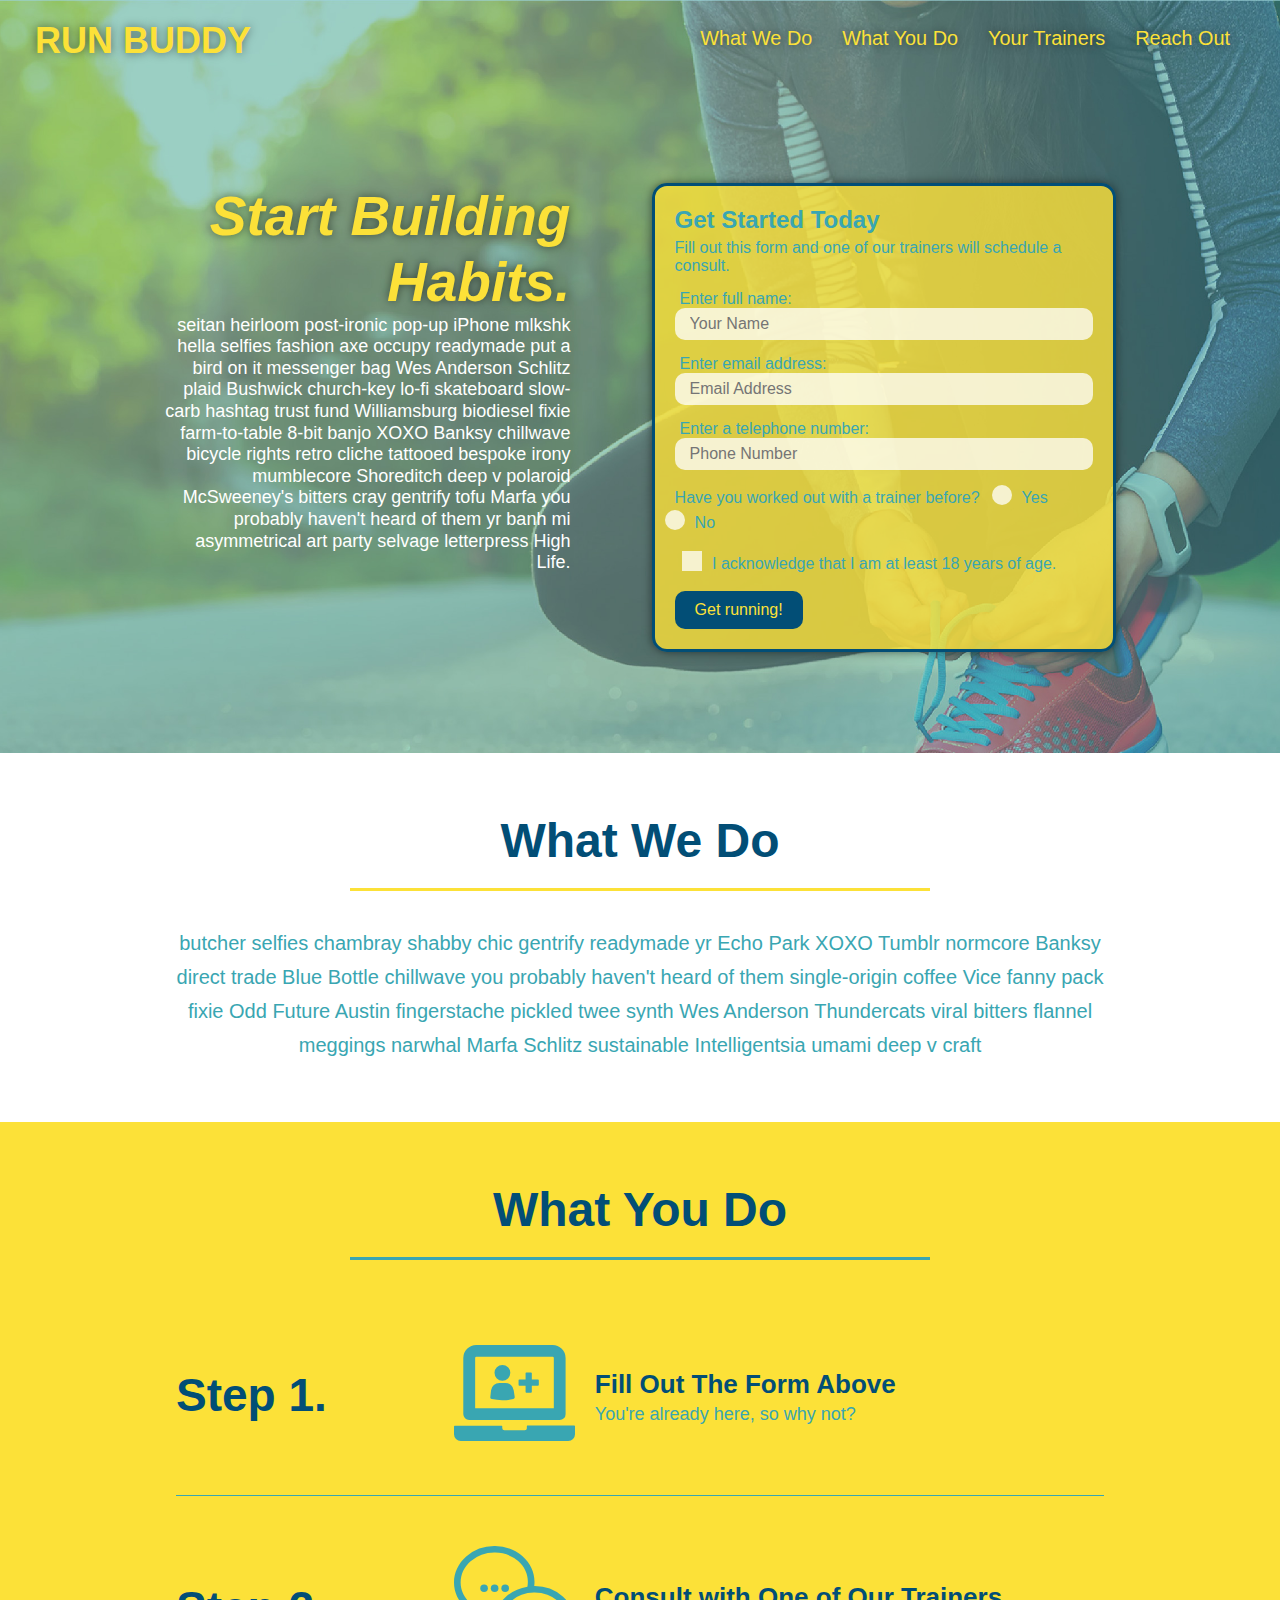
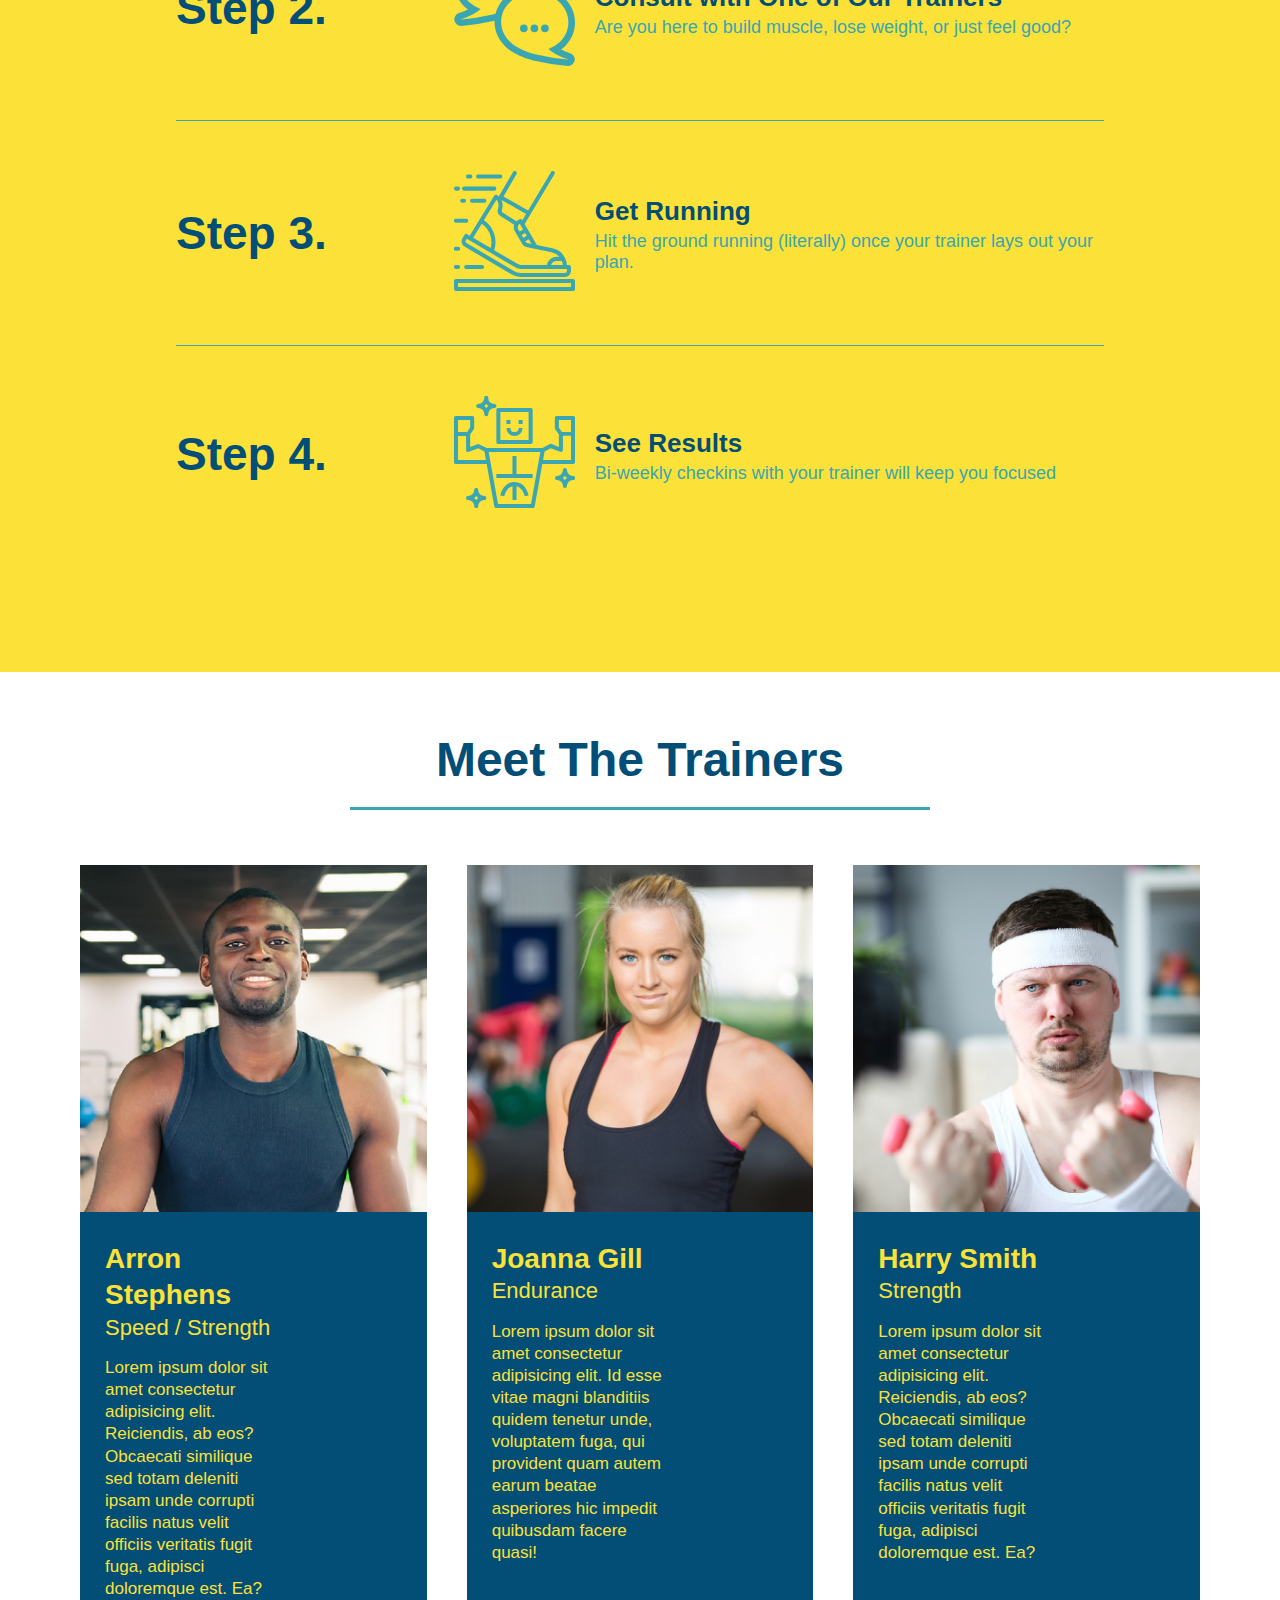
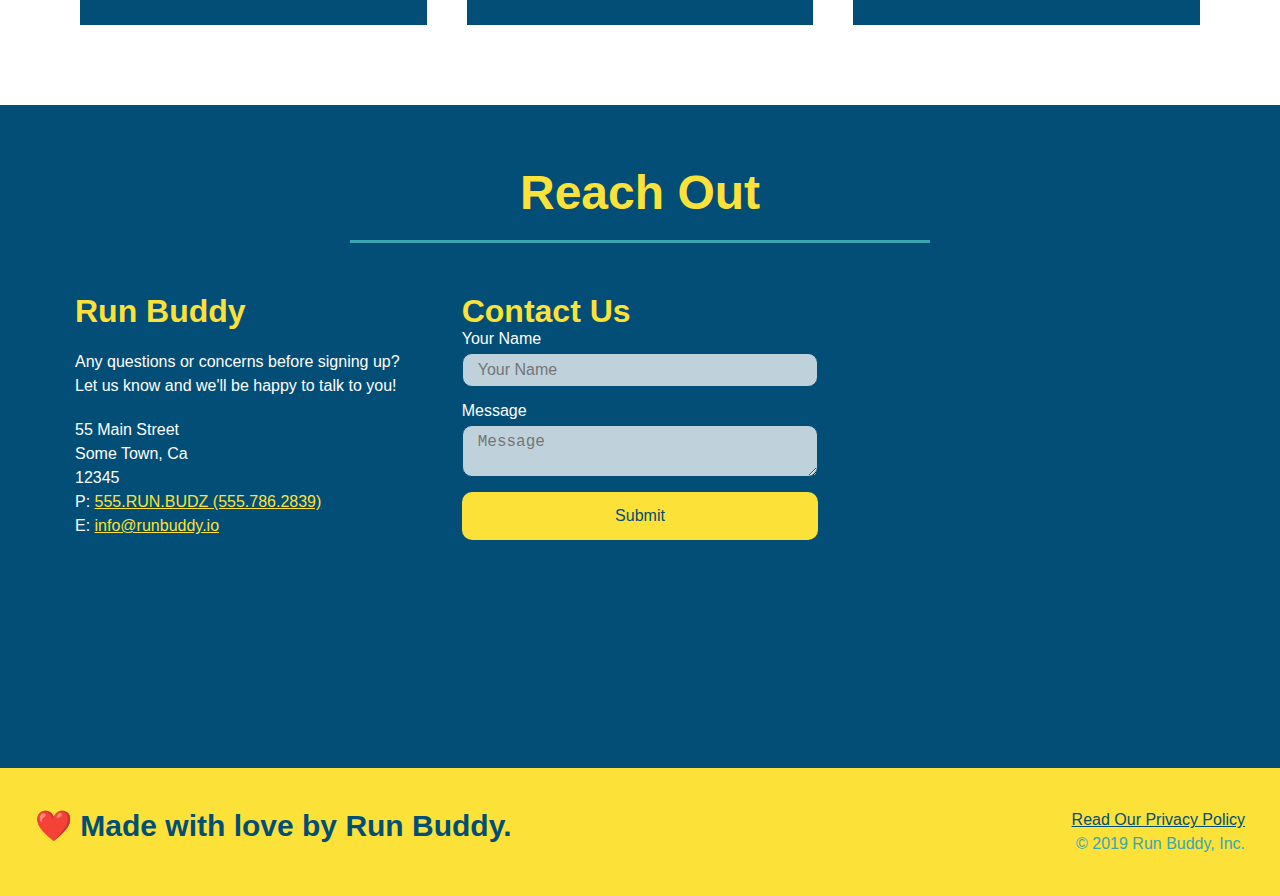
<file: index.html>
<!DOCTYPE html>
<html lang="en">
    <head>
        <meta charset="UTF-8" />
        <meta name="viewport" content="width=device-width, initial-scale=1.0" />
        <title>Run Buddy</title>
        <link rel="stylesheet" href="./assets/css/style.css" />
    </head>

    <body>
        <!-- navigation -->
        <header>
            <h1>
                <a href="#">RUN BUDDY</a>
            </h1>
            <nav>
                <!-- Unordered list element -->
                <ul>
                    <!-- List item element -->
                    <li>
                        <!-- Anchor element -->
                        <a href="#what-we-do">What We Do</a>
                    </li>
                    <li>
                        <a href="#what-you-do">What You Do</a>
                    </li>
                    <li>
                        <a href="#your-trainers">Your Trainers</a>
                    </li>
                    <li>
                        <a href="#reach-out">Reach Out</a>
                    </li>
                </ul>
            </nav>
        </header>
        <!-- hero/jumbotron -->
        <section class="hero">
            <div class="hero-cta">
            <h2>Start Building Habits.</h2>
            <p>
                seitan heirloom post-ironic pop-up iPhone mlkshk hella selfies fashion axe occupy readymade put a bird on it
                messenger bag Wes Anderson Schlitz plaid Bushwick church-key lo-fi skateboard slow-carb hashtag trust fund
                Williamsburg biodiesel fixie farm-to-table 8-bit banjo XOXO Banksy chillwave bicycle rights retro cliche
                tattooed bespoke irony mumblecore Shoreditch deep v polaroid McSweeney's bitters cray gentrify tofu Marfa you
                probably haven't heard of them yr banh mi asymmetrical art party selvage letterpress High Life.
            </p>
            </div>

            <div class="hero-form">
            <h3>Get Started Today</h3>
            <p>Fill out this form and one of our trainers will schedule a consult.</p>
            <form>
                <label for="name">Enter full name:</label>
                <input type="text" placeholder="Your Name" id="name" name="name" class="form-input" />
                <label for="email">Enter email address:</label>
                <input type="email" placeholder="Email Address" id="email" name="email" class="form-input" />
                <label for="phone">Enter a telephone number:</label>
                <input type="tel" placeholder="Phone Number" name="phone" id="phone" class="form-input" />
                <p>
                    Have you worked out with a trainer before?
                    <span class="radio-wrapper">
                      <input type="radio" name="trainer-confirm" id="trainer-yes" />
                      <label for="trainer-yes">Yes</label>
                    </span>
                    <span class="radio-wrapper">
                      <input type="radio" name="trainer-confirm" id="trainer-no" />
                      <label for="trainer-no">No</label>
                    </span>
                  </p>
                  <p>
                    <span class="checkbox-wrapper">
                      <input type="checkbox" name="age-confirm" id="checkbox" />
                      <label for="checkbox">I acknowledge that I am at least 18 years of age.</label>
                    </span>
                  </p>
                <button type="submit">
                Get running!
                </button>
            </form>
            </div>
        </section>
        <!-- end header -->

        <!-- "what we do" section -->
        <section id="what-we-do" class="intro">
            <div class="flex-row">
                <h2 class="section-title primary-border">
                    What We Do
                </h2>
            </div>
            <div class="flex-row">
                <p>
                    butcher selfies chambray shabby chic gentrify readymade yr Echo Park XOXO Tumblr normcore Banksy direct trade Blue Bottle chillwave you probably haven't heard of them single-origin coffee Vice fanny pack fixie Odd Future Austin fingerstache pickled twee synth Wes Anderson Thundercats viral bitters flannel meggings narwhal Marfa Schlitz sustainable Intelligentsia umami deep v craft
                </p>
            </div>
        </section>

        <!-- "what you do" section -->
        <section id="what-you-do" class="steps">
            <div class="flex-row">
                <h2 class="section-title secondary-border">
                    What You Do
                </h2>
            </div>

            <div class="step">
                <h3>Step 1.</h3>
                <div class="step-info">
                    <div class="step-img">
                        <img src="./assets/images/step-1.svg" alt="" />
                    </div>
                    <div class="step-text">
                        <h4>Fill Out The Form Above</h4>
                        <p>You're already here, so why not?</p>
                    </div>
                </div>
            </div>

            <div class="step">
                <h3>Step 2.</h3>
                <div class="step-info">
                    <div class="step-img">
                        <img src="./assets/images/step-2.svg" alt="" />
                    </div>
                    <div class="step-text">
                        <h4>Consult with One of Our Trainers</h4>
                        <p>Are you here to build muscle, lose weight, or just feel good?</p>
                    </div>
                </div>
            </div>

            <div class="step">
                <h3>Step 3.</h3>
                <div class="step-info">
                    <div class="step-img">
                        <img src="./assets/images/step-3.svg" alt="" />
                    </div>
                    <div class="step-text">
                        <h4>Get Running</h4>
                        <p>Hit the ground running (literally) once your trainer lays out your plan.</p>
                    </div>
                </div>
            </div>

            <div class="step">
                <h3>Step 4.</h3>
                <div class="step-info">
                    <div class="step-img">
                        <img src="./assets/images/step-4.svg" alt="" />
                    </div>
                    <div class="step-text">
                        <h4>See Results</h4>
                        <p>Bi-weekly checkins with your trainer will keep you focused</p>
                    </div>
                </div>
            </div>
        </section>

        <!-- "meet the trainers" section -->
        
            <section id="your-trainers" >
                    <div class="flex-row">
                        <h2 class="section-title secondary-border">
                            Meet The Trainers
                        </h2>
                    </div>
                <div class="trainers">    
                    <!-- first trainer bio -->
                    <article class="trainer">
                        <img src="./assets/images/trainer-1.jpg" alt="Arron Stephens in his workout clothes, ready to pump iron" />
                        <div class="trainer-bio">
                            <h3 class="trainer-name">Arron Stephens</h3>
                            <h4 class="trainer-role">Speed / Strength</h4>
                            <p>
                                Lorem ipsum dolor sit amet consectetur adipisicing elit. Reiciendis, ab eos? Obcaecati similique sed totam deleniti ipsam unde corrupti facilis natus velit officiis veritatis fugit fuga, adipisci doloremque est. Ea?
                            </p>
                        </div>
                    </article>
                    <!-- seocond trainer bio -->
                    <article class="trainer">
                        <img src="./assets/images/trainer-2.jpg" alt="Joanna Gill cooling off after an intense workout" />
                        <div class="trainer-bio">
                            <h3 class="trainer-name">Joanna Gill</h3>
                            <h4 class="trainer-role">Endurance</h4>
                            <p>
                                Lorem ipsum dolor sit amet consectetur adipisicing elit. Id esse vitae magni blanditiis quidem tenetur unde, voluptatem fuga, qui provident quam autem earum beatae asperiores hic impedit quibusdam facere quasi!
                            </p>
                        </div>
                    </article>
                    <!-- third trainer bio -->
                    <article class="trainer">
                        <img src="./assets/images/trainer-3.jpg" alt="Harry Smith wearing a headband" />
                        <div class="trainer-bio">
                            <h3 class="trainer-name">Harry Smith</h3>
                            <h4 class="trainer-role">Strength</h4>
                            <p>
                                Lorem ipsum dolor sit amet consectetur adipisicing elit. Reiciendis, ab eos? Obcaecati similique sed totam deleniti ipsam unde corrupti facilis natus velit officiis veritatis fugit fuga, adipisci doloremque est. Ea?
                            </p>
                        </div>
                    </article>
                </div>
            </section>
            

        <!-- "reach out" section -->
        <section id="reach-out" class="contact">
            <div class="flex-row">
                <h2 class="section-title secondary-border">
                    Reach Out
                </h2>
            </div>

            <div class="contact-info">    
                <div>
                    <h3>Run Buddy</h3>
                    <p>
                    Any questions or concerns before signing up?
                    <br />
                    Let us know and we'll be happy to talk to you!
                    </p>

                    <address>
                        55 Main Street <br />
                        Some Town, Ca <br />
                        12345<br />
                        P: <a href="tel:555.786.2839">555.RUN.BUDZ (555.786.2839)</a><br />
                        E: <a href="mailto:info@runbuddy.io">info@runbuddy.io</a>
                    </address>
                </div>

                <div class="contact-form">
                    <h3>Contact Us</h3>
                    <form>
                        <label for="contact-name">Your Name</label>
                        <input type="text" id="contact-name" placeholder="Your Name" />
            
                        <label for="contact-message">Message</label>
                        <textarea id="contact-message" placeholder="Message"></textarea>
            
                        <button type="submit">Submit</button>
                    </form>
                </div>

                <iframe 
                        src="https://www.google.com/maps/embed?pb=!1m18!1m12!1m3!1d3147.1079747227936!2d-120.42364418397035!3d37.92790791110593!2m3!1f0!2f0!3f0!3m2!1i1024!2i768!4f13.1!3m3!1m2!1s0x8090c49129b6ac57%3A0xb56c7eb95a2cd8bd!2sMain%20St%2C%20California%2095327!5e0!3m2!1sen!2sus!4v1616426329495!5m2!1sen!2sus"
                        style="border:0;" 
                        allowfullscreen=""
                        frameborder="0">
                </iframe>
            </div>
            
        </section>

        <!-- footer -->
            <footer>
                <h2>❤️ Made with love by Run Buddy.</h2>
                <div>
                    <a href="./privacy-policy.html">Read Our Privacy Policy</a><br />
                    &copy; 2019 Run Buddy, Inc.
                </div>
            </footer>


    </body>

</html>
</file>
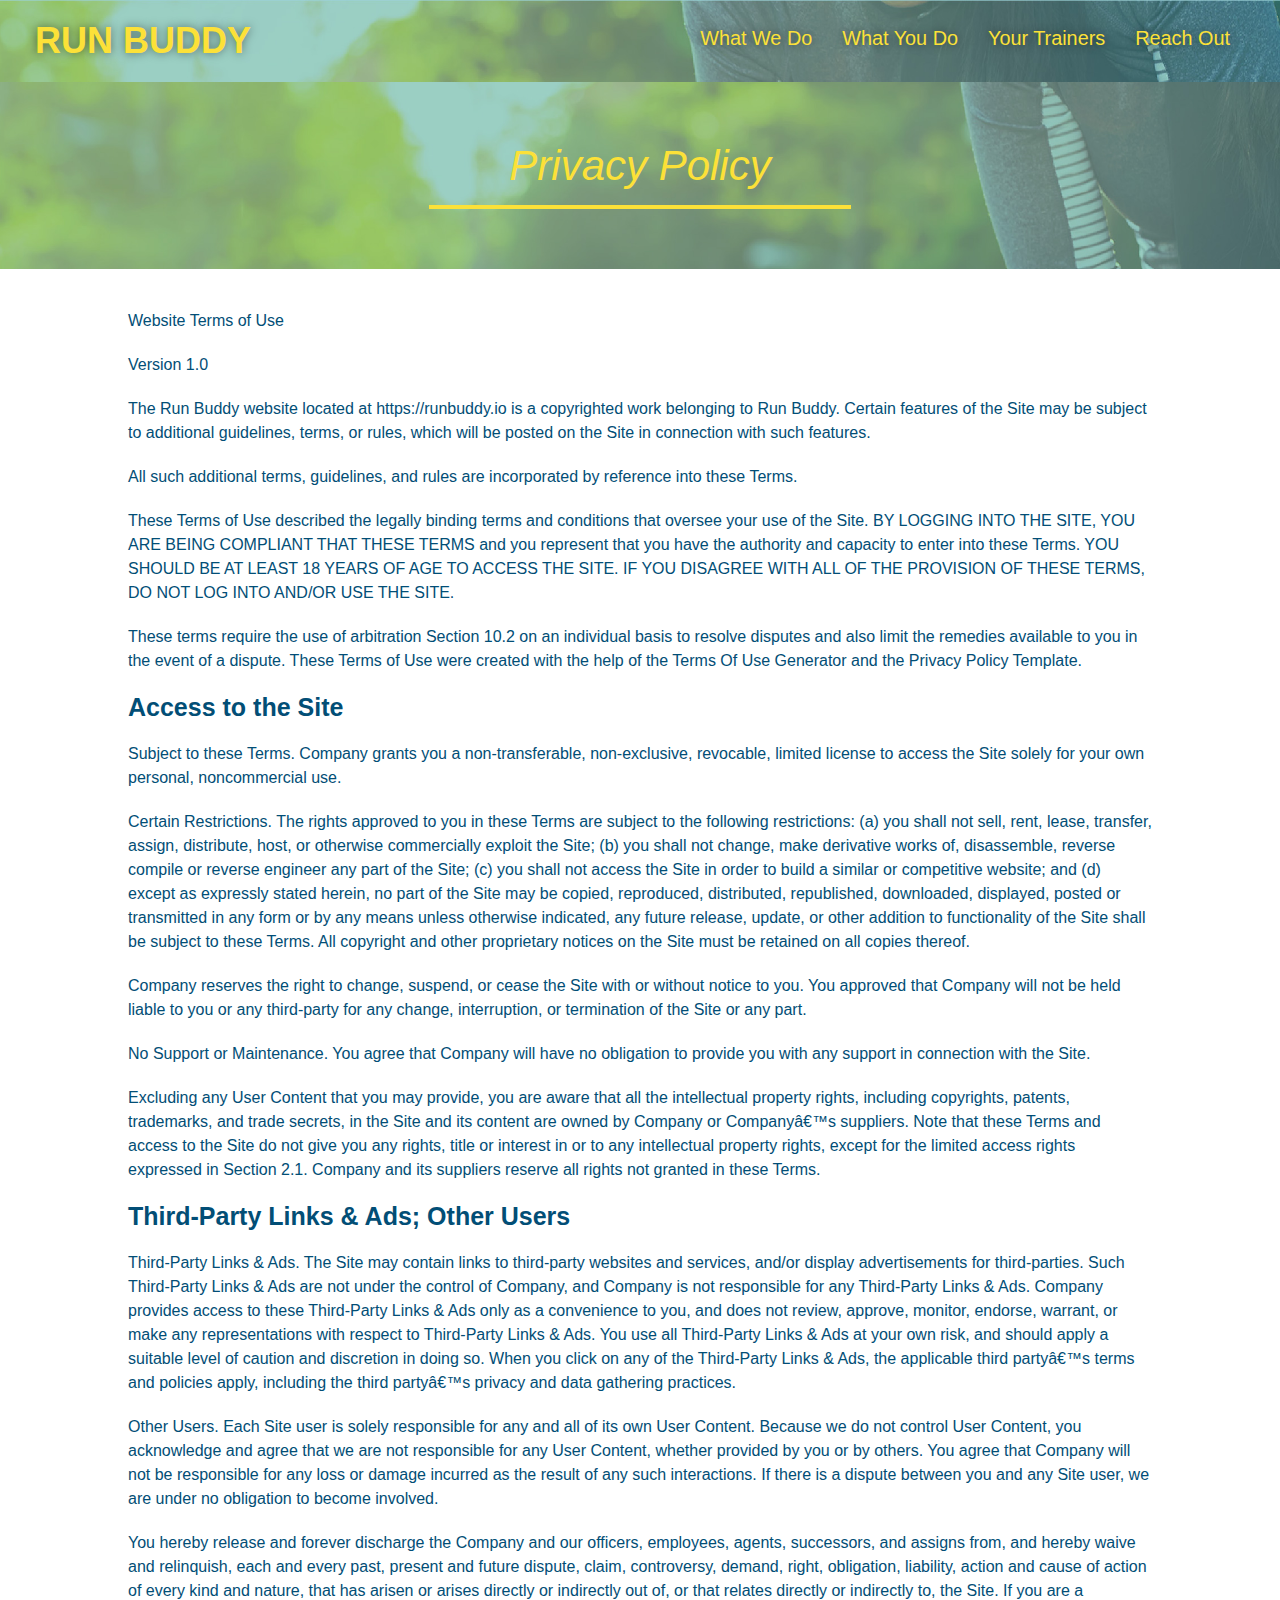
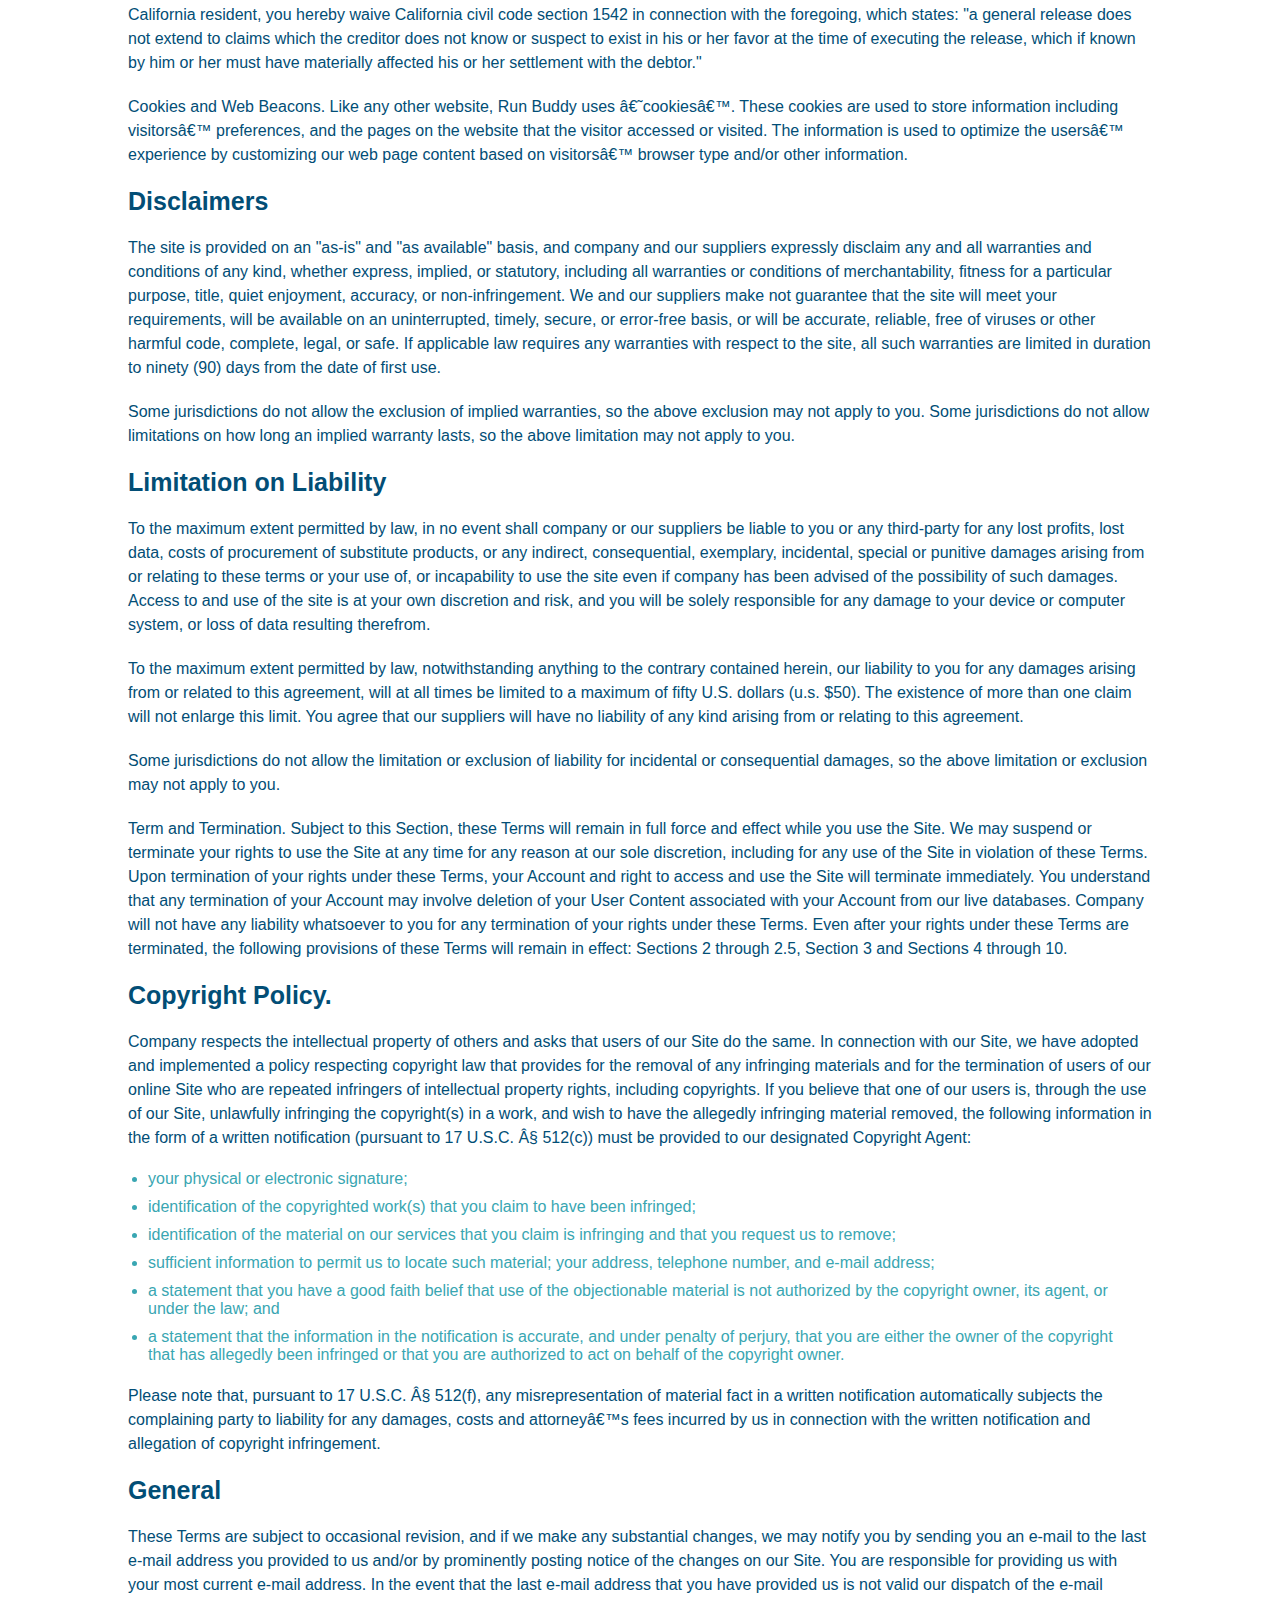
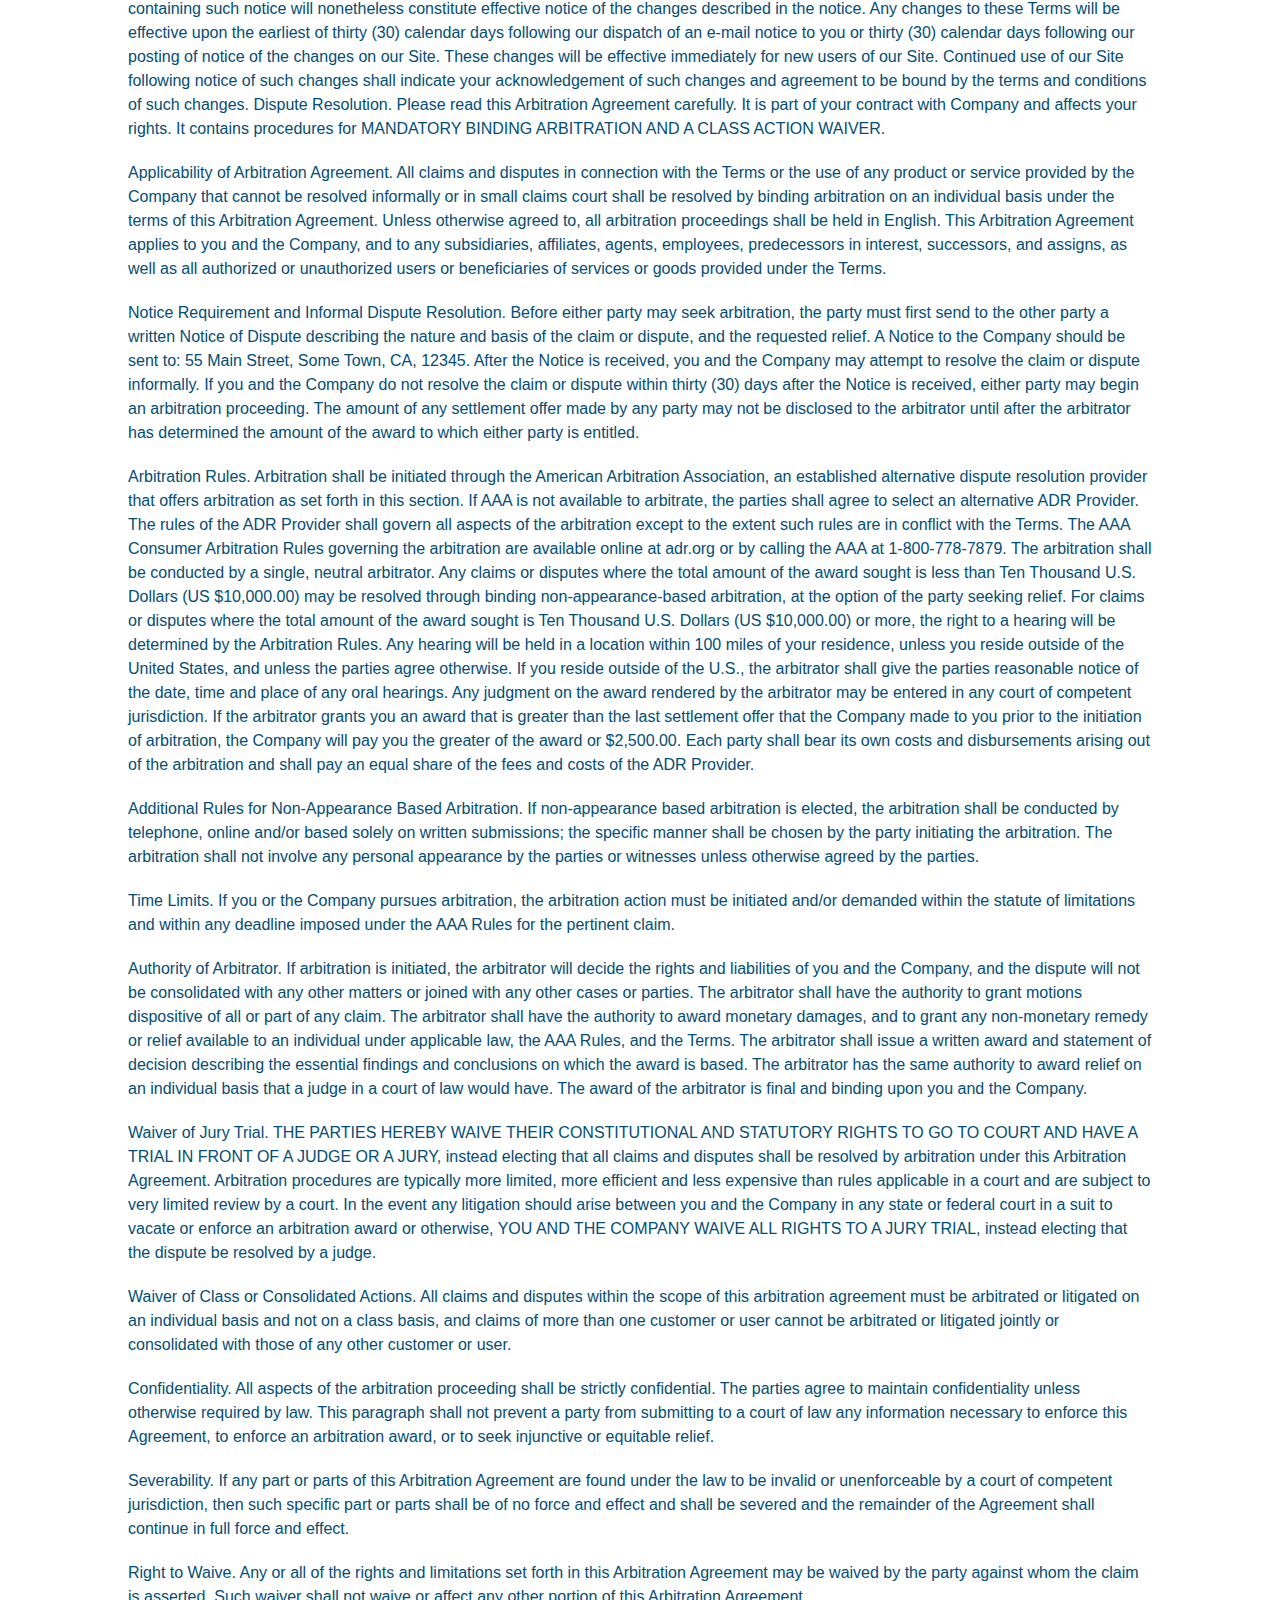
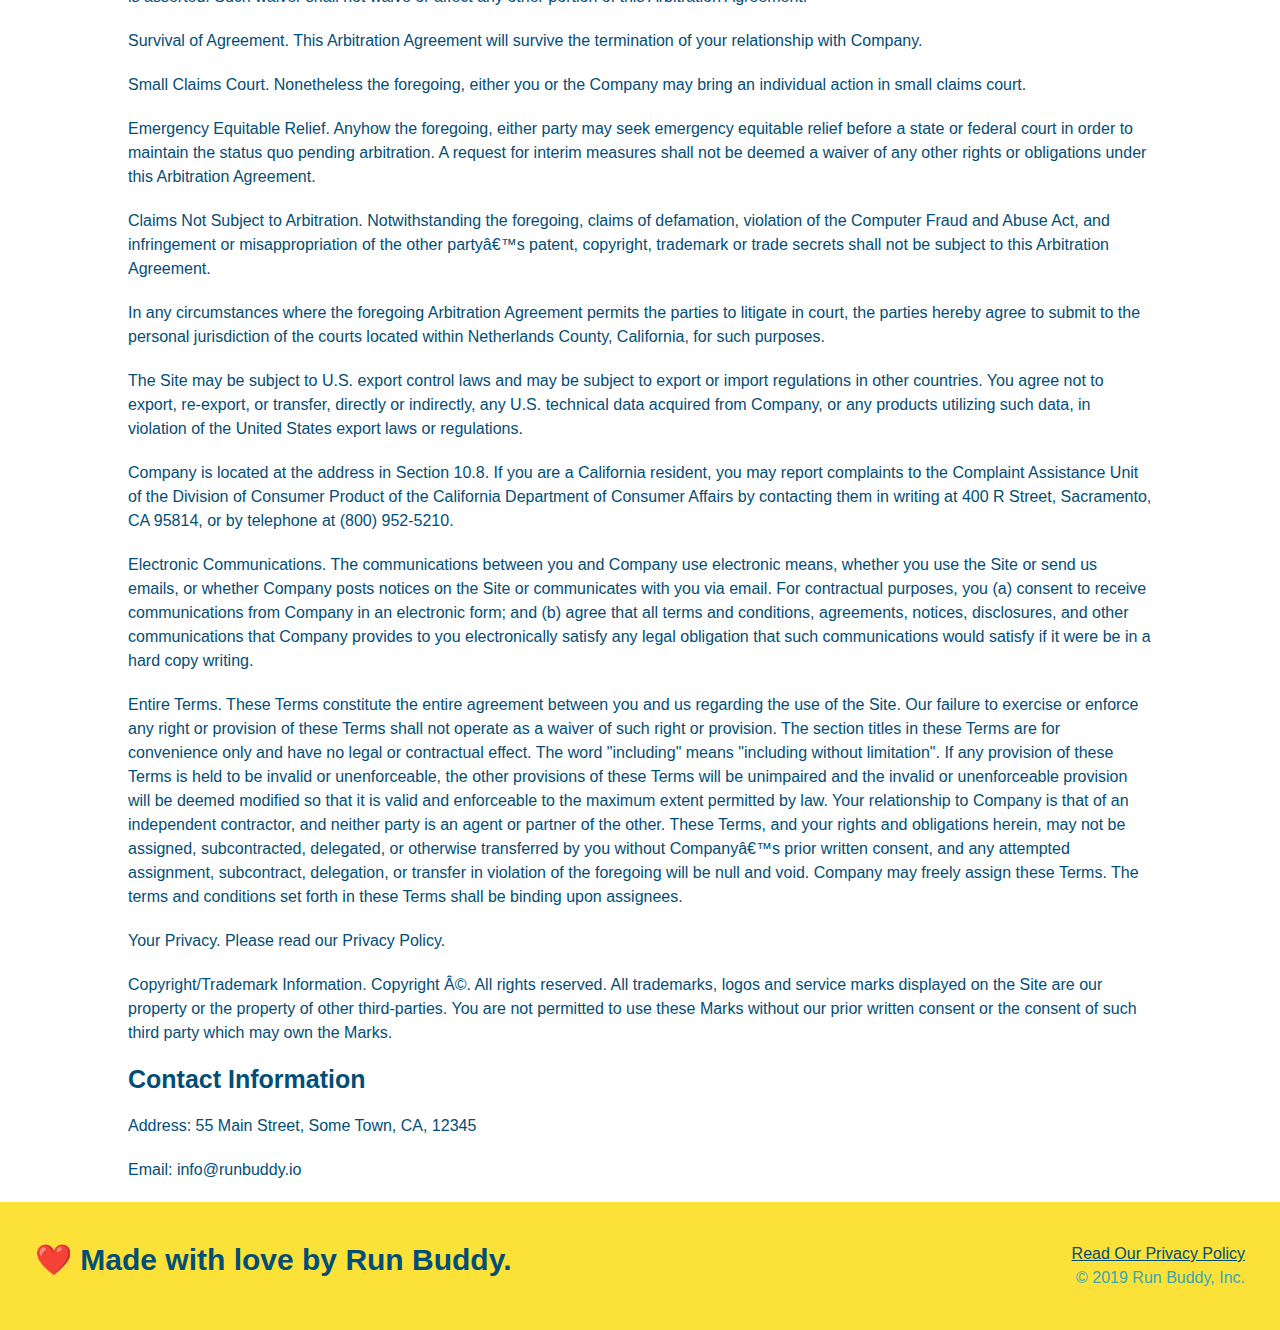
<file: privacy-policy.html>
<!DOCTYPE html>
<html lang="en">
  <head>
    <meta charset="UTF-8" />
    <meta name="viewport" content="width=device-width, initial-scale=1.0" />
    <title>Privacy Policy - Run Buddy</title>
    <link rel="stylesheet" href="./assets/css/style.css" />
    <link rel="stylesheet" href="./assets/css/secondary-styles.css" />
  </head>

    <body>
        <header>
            <h1>
                <a href="#">RUN BUDDY</a>
            </h1>
            <nav>
                <!-- Unordered list element -->
                <ul>
                    <!-- List item element -->
                    <li>
                        <!-- Anchor element -->
                        <a href="./index.html#what-we-do">What We Do</a>
                    </li>
                    <li>
                        <a href="./index.html#what-you-do">What You Do</a>
                    </li>
                    <li>
                        <a href="./index.html#your-trainers">Your Trainers</a>
                    </li>
                    <li>
                        <a href="./index.html#reach-out">Reach Out</a>
                    </li>
                </ul>
            </nav>
        </header>

        <section class="hero">
            <h2 class="page-title">
              Privacy Policy
            </h2>
        </section>

        <article class="secondary-content">
            <p>
                Website Terms of Use
            </p>
        
            <p>
                Version 1.0
            </p>
        
            <p>
                The Run Buddy website located at https://runbuddy.io is a copyrighted work belonging to Run Buddy. Certain
                features of the Site may be subject to additional guidelines, terms, or rules, which will be posted on the Site
                in connection with such features.
            </p>
        
            <p>
                All such additional terms, guidelines, and rules are incorporated by reference into these Terms.
            </p>
        
            <p>
                These Terms of Use described the legally binding terms and conditions that oversee your use of the Site. BY
                LOGGING INTO THE SITE, YOU ARE BEING COMPLIANT THAT THESE TERMS and you represent that you have the authority
                and capacity to enter into these Terms. YOU SHOULD BE AT LEAST 18 YEARS OF AGE TO ACCESS THE SITE. IF YOU
                DISAGREE WITH ALL OF THE PROVISION OF THESE TERMS, DO NOT LOG INTO AND/OR USE THE SITE.
            </p>
        
            <p>
                These terms require the use of arbitration Section 10.2 on an individual basis to resolve disputes and also
                limit the remedies available to you in the event of a dispute. These Terms of Use were created with the help of
                the Terms Of Use Generator and the Privacy Policy Template.
            </p>
        
            <h3>
                Access to the Site
            </h3>
        
            <p>
                Subject to these Terms. Company grants you a non-transferable, non-exclusive, revocable, limited license to
                access the Site solely for your own personal, noncommercial use.
            </p>
        
            <p>
                Certain Restrictions. The rights approved to you in these Terms are subject to the following restrictions: (a)
                you shall not sell, rent, lease, transfer, assign, distribute, host, or otherwise commercially exploit the Site;
                (b) you shall not change, make derivative works of, disassemble, reverse compile or reverse engineer any part of
                the Site; (c) you shall not access the Site in order to build a similar or competitive website; and (d) except
                as expressly stated herein, no part of the Site may be copied, reproduced, distributed, republished, downloaded,
                displayed, posted or transmitted in any form or by any means unless otherwise indicated, any future release,
                update, or other addition to functionality of the Site shall be subject to these Terms. All copyright and other
                proprietary notices on the Site must be retained on all copies thereof.
            </p>
        
            <p>
                Company reserves the right to change, suspend, or cease the Site with or without notice to you. You approved
                that Company will not be held liable to you or any third-party for any change, interruption, or termination of
                the Site or any part.
            </p>
        
            <p>
                No Support or Maintenance. You agree that Company will have no obligation to provide you with any support in
                connection with the Site.
            </p>
        
            <p>
                Excluding any User Content that you may provide, you are aware that all the intellectual property rights,
                including copyrights, patents, trademarks, and trade secrets, in the Site and its content are owned by Company
                or Companyâ€™s suppliers. Note that these Terms and access to the Site do not give you any rights, title or
                interest in or to any intellectual property rights, except for the limited access rights expressed in Section
                2.1. Company and its suppliers reserve all rights not granted in these Terms.
            </p>
        
            <h3>
                Third-Party Links & Ads; Other Users
            </h3>
        
            <p>
                Third-Party Links & Ads. The Site may contain links to third-party websites and services, and/or display
                advertisements for third-parties. Such Third-Party Links & Ads are not under the control of Company, and Company
                is not responsible for any Third-Party Links & Ads. Company provides access to these Third-Party Links & Ads
                only as a convenience to you, and does not review, approve, monitor, endorse, warrant, or make any
                representations with respect to Third-Party Links & Ads. You use all Third-Party Links & Ads at your own risk,
                and should apply a suitable level of caution and discretion in doing so. When you click on any of the
                Third-Party Links & Ads, the applicable third partyâ€™s terms and policies apply, including the third partyâ€™s
                privacy and data gathering practices.
            </p>
        
            <p>
                Other Users. Each Site user is solely responsible for any and all of its own User Content. Because we do not
                control User Content, you acknowledge and agree that we are not responsible for any User Content, whether
                provided by you or by others. You agree that Company will not be responsible for any loss or damage incurred as
                the result of any such interactions. If there is a dispute between you and any Site user, we are under no
                obligation to become involved.
            </p>
        
            <p>
                You hereby release and forever discharge the Company and our officers, employees, agents, successors, and
                assigns from, and hereby waive and relinquish, each and every past, present and future dispute, claim,
                controversy, demand, right, obligation, liability, action and cause of action of every kind and nature, that has
                arisen or arises directly or indirectly out of, or that relates directly or indirectly to, the Site. If you are
                a California resident, you hereby waive California civil code section 1542 in connection with the foregoing,
                which states: "a general release does not extend to claims which the creditor does not know or suspect to exist
                in his or her favor at the time of executing the release, which if known by him or her must have materially
                affected his or her settlement with the debtor."
            </p>
        
            <p>
                Cookies and Web Beacons. Like any other website, Run Buddy uses â€˜cookiesâ€™. These cookies are used to store
                information including visitorsâ€™ preferences, and the pages on the website that the visitor accessed or visited.
                The information is used to optimize the usersâ€™ experience by customizing our web page content based on visitorsâ€™
                browser type and/or other information.
            </p>
        
            <h3>
                Disclaimers
            </h3>
        
            <p>
                The site is provided on an "as-is" and "as available" basis, and company and our suppliers expressly disclaim
                any and all warranties and conditions of any kind, whether express, implied, or statutory, including all
                warranties or conditions of merchantability, fitness for a particular purpose, title, quiet enjoyment, accuracy,
                or non-infringement. We and our suppliers make not guarantee that the site will meet your requirements, will be
                available on an uninterrupted, timely, secure, or error-free basis, or will be accurate, reliable, free of
                viruses or other harmful code, complete, legal, or safe. If applicable law requires any warranties with respect
                to the site, all such warranties are limited in duration to ninety (90) days from the date of first use.
            </p>
        
            <p>
                Some jurisdictions do not allow the exclusion of implied warranties, so the above exclusion may not apply to
                you. Some jurisdictions do not allow limitations on how long an implied warranty lasts, so the above limitation
                may not apply to you.
            </p>
        
            <h3>
                Limitation on Liability
            </h3>
        
            <p>
                To the maximum extent permitted by law, in no event shall company or our suppliers be liable to you or any
                third-party for any lost profits, lost data, costs of procurement of substitute products, or any indirect,
                consequential, exemplary, incidental, special or punitive damages arising from or relating to these terms or
                your use of, or incapability to use the site even if company has been advised of the possibility of such
                damages. Access to and use of the site is at your own discretion and risk, and you will be solely responsible
                for any damage to your device or computer system, or loss of data resulting therefrom.
            </p>
        
            <p>
                To the maximum extent permitted by law, notwithstanding anything to the contrary contained herein, our liability
                to you for any damages arising from or related to this agreement, will at all times be limited to a maximum of
                fifty U.S. dollars (u.s. $50). The existence of more than one claim will not enlarge this limit. You agree that
                our suppliers will have no liability of any kind arising from or relating to this agreement.
            </p>
        
            <p>
                Some jurisdictions do not allow the limitation or exclusion of liability for incidental or consequential
                damages, so the above limitation or exclusion may not apply to you.
            </p>
        
            <p>
                Term and Termination. Subject to this Section, these Terms will remain in full force and effect while you use
                the Site. We may suspend or terminate your rights to use the Site at any time for any reason at our sole
                discretion, including for any use of the Site in violation of these Terms. Upon termination of your rights under
                these Terms, your Account and right to access and use the Site will terminate immediately. You understand that
                any termination of your Account may involve deletion of your User Content associated with your Account from our
                live databases. Company will not have any liability whatsoever to you for any termination of your rights under
                these Terms. Even after your rights under these Terms are terminated, the following provisions of these Terms
                will remain in effect: Sections 2 through 2.5, Section 3 and Sections 4 through 10.
            </p>
        
            <h3>
                Copyright Policy.
            </h3>
        
            <p>
                Company respects the intellectual property of others and asks that users of our Site do the same. In connection
                with our Site, we have adopted and implemented a policy respecting copyright law that provides for the removal
                of any infringing materials and for the termination of users of our online Site who are repeated infringers of
                intellectual property rights, including copyrights. If you believe that one of our users is, through the use of
                our Site, unlawfully infringing the copyright(s) in a work, and wish to have the allegedly infringing material
                removed, the following information in the form of a written notification (pursuant to 17 U.S.C. Â§ 512(c)) must
                be provided to our designated Copyright Agent:
            </p>
        
            <ul>
                <li>
                  your physical or electronic signature;
                </li>
                <li>
                  identification of the copyrighted work(s) that you claim to have been infringed;
                </li>
                <li>
                  identification of the material on our services that you claim is infringing and that you request us to remove;
                </li>
                <li>
                  sufficient information to permit us to locate such material; your address, telephone number, and e-mail
                  address;
                </li>
                <li>
                  a statement that you have a good faith belief that use of the objectionable material is not authorized by the
                  copyright owner, its agent, or under the law; and
                </li>
                <li>
                  a statement that the information in the notification is accurate, and under penalty of perjury, that you are
                  either the owner of the copyright that has allegedly been infringed or that you are authorized to act on
                  behalf of the copyright owner.
                </li>
            </ul>
        
            <p>
                Please note that, pursuant to 17 U.S.C. Â§ 512(f), any misrepresentation of material fact in a written
                notification automatically subjects the complaining party to liability for any damages, costs and attorneyâ€™s
                fees incurred by us in connection with the written notification and allegation of copyright infringement.
            </p>
        
            <h3>
                General
            </h3>
        
            <p>
                These Terms are subject to occasional revision, and if we make any substantial changes, we may notify you by
                sending you an e-mail to the last e-mail address you provided to us and/or by prominently posting notice of the
                changes on our Site. You are responsible for providing us with your most current e-mail address. In the event
                that the last e-mail address that you have provided us is not valid our dispatch of the e-mail containing such
                notice will nonetheless constitute effective notice of the changes described in the notice. Any changes to these
                Terms will be effective upon the earliest of thirty (30) calendar days following our dispatch of an e-mail
                notice to you or thirty (30) calendar days following our posting of notice of the changes on our Site. These
                changes will be effective immediately for new users of our Site. Continued use of our Site following notice of
                such changes shall indicate your acknowledgement of such changes and agreement to be bound by the terms and
                conditions of such changes. Dispute Resolution. Please read this Arbitration Agreement carefully. It is part of
                your contract with Company and affects your rights. It contains procedures for MANDATORY BINDING ARBITRATION AND
                A CLASS ACTION WAIVER.
            </p>
        
            <p>
                Applicability of Arbitration Agreement. All claims and disputes in connection with the Terms or the use of any
                product or service provided by the Company that cannot be resolved informally or in small claims court shall be
                resolved by binding arbitration on an individual basis under the terms of this Arbitration Agreement. Unless
                otherwise agreed to, all arbitration proceedings shall be held in English. This Arbitration Agreement applies to
                you and the Company, and to any subsidiaries, affiliates, agents, employees, predecessors in interest,
                successors, and assigns, as well as all authorized or unauthorized users or beneficiaries of services or goods
                provided under the Terms.
            </p>
        
            <p>
                Notice Requirement and Informal Dispute Resolution. Before either party may seek arbitration, the party must
                first send to the other party a written Notice of Dispute describing the nature and basis of the claim or
                dispute, and the requested relief. A Notice to the Company should be sent to: 55 Main Street, Some Town, CA,
                12345. After the Notice is received, you and the Company may attempt to resolve the claim or dispute informally.
                If you and the Company do not resolve the claim or dispute within thirty (30) days after the Notice is received,
                either party may begin an arbitration proceeding. The amount of any settlement offer made by any party may not
                be disclosed to the arbitrator until after the arbitrator has determined the amount of the award to which either
                party is entitled.
            </p>
        
            <p>
                Arbitration Rules. Arbitration shall be initiated through the American Arbitration Association, an established
                alternative dispute resolution provider that offers arbitration as set forth in this section. If AAA is not
                available to arbitrate, the parties shall agree to select an alternative ADR Provider. The rules of the ADR
                Provider shall govern all aspects of the arbitration except to the extent such rules are in conflict with the
                Terms. The AAA Consumer Arbitration Rules governing the arbitration are available online at adr.org or by
                calling the AAA at 1-800-778-7879. The arbitration shall be conducted by a single, neutral arbitrator. Any
                claims or disputes where the total amount of the award sought is less than Ten Thousand U.S. Dollars (US
                $10,000.00) may be resolved through binding non-appearance-based arbitration, at the option of the party seeking
                relief. For claims or disputes where the total amount of the award sought is Ten Thousand U.S. Dollars (US
                $10,000.00) or more, the right to a hearing will be determined by the Arbitration Rules. Any hearing will be
                held in a location within 100 miles of your residence, unless you reside outside of the United States, and
                unless the parties agree otherwise. If you reside outside of the U.S., the arbitrator shall give the parties
                reasonable notice of the date, time and place of any oral hearings. Any judgment on the award rendered by the
                arbitrator may be entered in any court of competent jurisdiction. If the arbitrator grants you an award that is
                greater than the last settlement offer that the Company made to you prior to the initiation of arbitration, the
                Company will pay you the greater of the award or $2,500.00. Each party shall bear its own costs and
                disbursements arising out of the arbitration and shall pay an equal share of the fees and costs of the ADR
                Provider.
            </p>
        
            <p>
                Additional Rules for Non-Appearance Based Arbitration. If non-appearance based arbitration is elected, the
                arbitration shall be conducted by telephone, online and/or based solely on written submissions; the specific
                manner shall be chosen by the party initiating the arbitration. The arbitration shall not involve any personal
                appearance by the parties or witnesses unless otherwise agreed by the parties.
            </p>
        
            <p>
                Time Limits. If you or the Company pursues arbitration, the arbitration action must be initiated and/or demanded
                within the statute of limitations and within any deadline imposed under the AAA Rules for the pertinent claim.
            </p>
        
            <p>
                Authority of Arbitrator. If arbitration is initiated, the arbitrator will decide the rights and liabilities of
                you and the Company, and the dispute will not be consolidated with any other matters or joined with any other
                cases or parties. The arbitrator shall have the authority to grant motions dispositive of all or part of any
                claim. The arbitrator shall have the authority to award monetary damages, and to grant any non-monetary remedy
                or relief available to an individual under applicable law, the AAA Rules, and the Terms. The arbitrator shall
                issue a written award and statement of decision describing the essential findings and conclusions on which the
                award is based. The arbitrator has the same authority to award relief on an individual basis that a judge in a
                court of law would have. The award of the arbitrator is final and binding upon you and the Company.
            </p>
        
            <p>
                Waiver of Jury Trial. THE PARTIES HEREBY WAIVE THEIR CONSTITUTIONAL AND STATUTORY RIGHTS TO GO TO COURT AND HAVE
                A TRIAL IN FRONT OF A JUDGE OR A JURY, instead electing that all claims and disputes shall be resolved by
                arbitration under this Arbitration Agreement. Arbitration procedures are typically more limited, more efficient
                and less expensive than rules applicable in a court and are subject to very limited review by a court. In the
                event any litigation should arise between you and the Company in any state or federal court in a suit to vacate
                or enforce an arbitration award or otherwise, YOU AND THE COMPANY WAIVE ALL RIGHTS TO A JURY TRIAL, instead
                electing that the dispute be resolved by a judge.
            </p>
        
            <p>
                Waiver of Class or Consolidated Actions. All claims and disputes within the scope of this arbitration agreement
                must be arbitrated or litigated on an individual basis and not on a class basis, and claims of more than one
                customer or user cannot be arbitrated or litigated jointly or consolidated with those of any other customer or
                user.
            </p>
        
            <p>
                Confidentiality. All aspects of the arbitration proceeding shall be strictly confidential. The parties agree to
                maintain confidentiality unless otherwise required by law. This paragraph shall not prevent a party from
                submitting to a court of law any information necessary to enforce this Agreement, to enforce an arbitration
                award, or to seek injunctive or equitable relief.
            </p>
        
            <p>
                Severability. If any part or parts of this Arbitration Agreement are found under the law to be invalid or
                unenforceable by a court of competent jurisdiction, then such specific part or parts shall be of no force and
                effect and shall be severed and the remainder of the Agreement shall continue in full force and effect.
            </p>
        
            <p>
                Right to Waive. Any or all of the rights and limitations set forth in this Arbitration Agreement may be waived
                by the party against whom the claim is asserted. Such waiver shall not waive or affect any other portion of this
                Arbitration Agreement.
            </p>
        
            <p>
                Survival of Agreement. This Arbitration Agreement will survive the termination of your relationship with
                Company.
            </p>
        
            <p>
                Small Claims Court. Nonetheless the foregoing, either you or the Company may bring an individual action in small
                claims court.
            </p>
        
            <p>
                Emergency Equitable Relief. Anyhow the foregoing, either party may seek emergency equitable relief before a
                state or federal court in order to maintain the status quo pending arbitration. A request for interim measures
                shall not be deemed a waiver of any other rights or obligations under this Arbitration Agreement.
            </p>
        
            <p>
                Claims Not Subject to Arbitration. Notwithstanding the foregoing, claims of defamation, violation of the
                Computer Fraud and Abuse Act, and infringement or misappropriation of the other partyâ€™s patent, copyright,
                trademark or trade secrets shall not be subject to this Arbitration Agreement.
            </p>
        
            <p>
                In any circumstances where the foregoing Arbitration Agreement permits the parties to litigate in court, the
                parties hereby agree to submit to the personal jurisdiction of the courts located within Netherlands County,
                California, for such purposes.
            </p>
        
            <p>
                The Site may be subject to U.S. export control laws and may be subject to export or import regulations in other
                countries. You agree not to export, re-export, or transfer, directly or indirectly, any U.S. technical data
                acquired from Company, or any products utilizing such data, in violation of the United States export laws or
                regulations.
            </p>
        
            <p>
                Company is located at the address in Section 10.8. If you are a California resident, you may report complaints
                to the Complaint Assistance Unit of the Division of Consumer Product of the California Department of Consumer
                Affairs by contacting them in writing at 400 R Street, Sacramento, CA 95814, or by telephone at (800) 952-5210.
            </p>
        
            <p>
                Electronic Communications. The communications between you and Company use electronic means, whether you use the
                Site or send us emails, or whether Company posts notices on the Site or communicates with you via email. For
                contractual purposes, you (a) consent to receive communications from Company in an electronic form; and (b)
                agree that all terms and conditions, agreements, notices, disclosures, and other communications that Company
                provides to you electronically satisfy any legal obligation that such communications would satisfy if it were be
                in a hard copy writing.
            </p>
        
            <p>
                Entire Terms. These Terms constitute the entire agreement between you and us regarding the use of the Site. Our
                failure to exercise or enforce any right or provision of these Terms shall not operate as a waiver of such right
                or provision. The section titles in these Terms are for convenience only and have no legal or contractual
                effect. The word "including" means "including without limitation". If any provision of these Terms is held to be
                invalid or unenforceable, the other provisions of these Terms will be unimpaired and the invalid or
                unenforceable provision will be deemed modified so that it is valid and enforceable to the maximum extent
                permitted by law. Your relationship to Company is that of an independent contractor, and neither party is an
                agent or partner of the other. These Terms, and your rights and obligations herein, may not be assigned,
                subcontracted, delegated, or otherwise transferred by you without Companyâ€™s prior written consent, and any
                attempted assignment, subcontract, delegation, or transfer in violation of the foregoing will be null and void.
                Company may freely assign these Terms. The terms and conditions set forth in these Terms shall be binding upon
                assignees.
            </p>
        
            <p>
                Your Privacy. Please read our Privacy Policy.
            </p>
        
            <p>
                Copyright/Trademark Information. Copyright Â©. All rights reserved. All trademarks, logos and service marks
                displayed on the Site are our property or the property of other third-parties. You are not permitted to use
                these Marks without our prior written consent or the consent of such third party which may own the Marks.
            </p>
        
            <h3>
                Contact Information
            </h3>
        
            <p>
                Address: 55 Main Street, Some Town, CA, 12345
            </p>
        
            <p>
                Email: info@runbuddy.io
            </p>
        

        </article>

        


        <!-- footer -->
        <footer>
            <h2>❤️ Made with love by Run Buddy.</h2>
            <div>
                <a href="#">Read Our Privacy Policy</a><br />
                &copy; 2019 Run Buddy, Inc.
            </div>
        </footer>

    </body>

</html>
</file>
<file: assets/css/style.css>
* {
    margin: 0;
    padding: 0;
    box-sizing: border-box;
}

:root {
  --primary-color: #fce138;
  --secondary-color: #024e76;
  --tertiary-color: #39a6b2;
}

body {
    color: #39a6b2;
    font-family: Helvetica, Arial, sans-serif;
}

header {
    padding: 20px 35px;
    background-color: var(--tertiary-color);
    display: flex;
    justify-content: space-between;
    flex-wrap: wrap;
    position: -webkit-sticky;
    position: sticky;
    top: 0;
    background-image: url('../images/hero-bg.jpg');
    background-size: cover;
    background-position: center;
    background-attachment: fixed;
    background-position: 80%;
    z-index: 9999;
}

header h1 {
    font-weight: bold;
    font-size: 36px;
    color: var(--primary-color);
    margin: 0;
    text-shadow: 0 0 10px rgba(0, 0, 0, 0.5);
}

header a {
    text-decoration: none;
    color: var(--primary-color)
}

header nav {
    margin: 7px 0;
}

header nav ul {
  display: flex;
  flex-wrap: wrap;
  justify-content: space-between;
  align-items: center;
  list-style: none;
}

header nav ul li a:hover {
  background: var(--primary-color);
  color: var(--secondary-color);
  border-radius: 15px;
  text-shadow: none;
}

header nav ul li a {
    padding: 10px 15px;
    font-weight: lighter;
    font-size: 1.55vw;
    text-shadow: 0 0 10px rgba(0, 0, 0, 0.5);
}

footer {
    background: var(--primary-color);
    width: 100%;
    padding: 40px 35px;
    display: flex;
    justify-content: space-between;
    flex-wrap: wrap;
}

footer h2 {
    display: inline;
    color: var(--secondary-color);
    font-size: 30px;
    margin: 0;
}

footer div {
    line-height: 1.5;
    text-align: right;
}

footer a {
    color: var(--secondary-color)
}

section {
    padding: 60px;
}

/* Hero Style Start */

.hero {
    background-image: url('../images/hero-bg.jpg');
    background-size: cover;
    background-position: center;
    display: flex;
    justify-content: center;
    flex-wrap: wrap;
    align-items: flex-start;
    background-attachment: fixed;
    background-position: 80%;
  }
  
  .hero-form {
    border: 3px solid var(--secondary-color);
    background-color: rgba(252, 225, 56, 0.8);
    padding: 20px;
    color: #var(--secondary-color);
    width: 40%;
    margin: 3.5%;
    box-shadow: 0 0 10px rgba(0, 0, 0, 0.5);
    border-radius: 15px;
  }

  
  .hero-form h3 {
    font-size: 24px;
    margin: 0;
  }
  .hero-form p {
    margin: 5px 0 15px 0;
  }

  .hero-cta {
    width: 35%;
    text-align: right;
    margin: 3.5%;
    color: #fff;
    font-size: 18px;
    line-height: 1.2;
  }

  .hero-cta h2 {
    font-style: italic;
    font-size: 55px;
    color: var(--primary-color);
    text-shadow: 0 0 10px rgba(0, 0, 0, 0.5);

  }
  
  .form-input {
    border: 1px solid var(--secondary-color)6;
    display: block;
    padding: 7px 15px;
    font-size: 16px;
    color: var(--secondary-color);
    width: 100%;
    margin-bottom: 15px;
    border-radius: 10px;
    background-color: rgba(255,255,255, 0.75);
  }

  .form-input:focus {
    background-color: rgba(255,255,255, 1);
    outline: none;
  }
  
  .hero-form label {
    margin: 0 5px;
  }
  
  .hero-form button {
    color: var(--primary-color);
    background-color: var(--secondary-color);
    border: none;
    padding: 10px 20px;
    font-size: 16px;
    border-radius: 10px;
  }

  .hero-form button:hover {
    background-color: var(--tertiary-color);  
  }

  .checkbox-wrapper input, .radio-wrapper input {
    opacity: 0;
  }

  .checkbox-wrapper label, .radio-wrapper label {
    position: relative;
    left: 10px;
    margin: 10px;
    line-height: 1.6;
  }

  .checkbox-wrapper label::before, .radio-wrapper label::before {
    content: "";
    height: 20px;
    width: 20px;
    background: rgba(255, 255, 255, 0.75);  
    border: 1px solid #var(--secondary-color);  
    position: absolute;
    top: -4px;
    left: -30px;
  }

  .radio-wrapper label::before {
    border-radius: 50%;
  }

  .radio-wrapper label::after {
    content: "";
    width: 20px;
    height: 20px;
    border-radius: 50%;
    background: var(--secondary-color)6;
    position: absolute;
    left: -29px;
    top: -3px;
    background-image: radial-gradient(circle, var(--tertiary-color), var(--secondary-color));
  }
  
  .checkbox-wrapper label::after {
    content: "";
    height: 6px;
    width: 14px;
    border-left: 2px solid var(--secondary-color);
    border-bottom: 2px solid var(--secondary-color);
    position: absolute;
    left: -26px;
    top: 1px;
    transform: rotate(-58deg);
  }

  .checkbox-wrapper input + label::after, 
  .radio-wrapper input + label::after {
    content: none;
  }
  
  .checkbox-wrapper input:checked + label::after, 
  .radio-wrapper input:checked + label::after {
    content: "";
  }

/* Hero Style End */

.intro p {
    line-height: 1.7;
    color: var(--tertiary-color);
    width: 80%;
    font-size: 20px;
    margin: 0 auto;
    text-align: center;
  }

  .steps {
    background: var(--primary-color);
  }

  .section-title {
    font-size: 48px;
    color: #024e76;
    display: inline-block;
    padding-bottom: 20px;
    text-align: center;
    margin: 0 auto 35px auto;
    width: 50%;
    border-bottom: 3px solid;
  }
  
  .primary-border {
    border-color: var(--primary-color);
  }
  
  .secondary-border {
    border-color: var(--tertiary-color);
  }

    
  .step h3 {
    color: var(--secondary-color);
    font-size: 46px;
    flex: 1 30%;
  }
  
  .step-text p {
    color: var(--tertiary-color);
    font-size: 18px;
  }

  .step-text h4 {
    font-size: 26px;
    line-height: 1.5;
    color: #024e76;
  }

  .step {
    margin: 50px auto;
    padding-bottom: 50px;
    width: 80%;
    display: flex;
    flex-wrap: wrap;
    align-items: center;
    justify-content: space-between;
    border-bottom: 1px solid var(--tertiary-color);
  }

  .step:last-child {
   border: none;
  }

  .step-info {
    flex: 2 70%;
    display: flex;
    flex-wrap: wrap;
    align-items: center;
  }

  .step-img {
    flex: 1 12%;
    margin-right: 20px;
  }

  .step-text {
    flex: 12;
  }

  .step-img img {
    max-width: 100%;
  }

  .trainers {
    width: 100%;
    margin: 0 auto;
    display: flex;
    flex-wrap: wrap;
    justify-content: space-around;
  }

  .trainer {
    margin: 20px;
    background: var(--secondary-color);
    color: var(--primary-color);
    flex: 1;
  }

  .trainer img {
    width: 100%;
  }

  .trainer-bio {
    padding: 25px;
    width: 65%;
    line-height: 1.3;
  }

  .text-left {
    text-align: left;
  }

  .text-right {
    text-align: right;
  }

  .trainer-bio h3 {
    font-size: 28px;
  }
  
  .trainer-bio h4 {
    font-weight: lighter;
    font-size: 22px;
    margin-bottom: 15px;
  }
  
  .trainer-bio p {
    font-size: 17px;
    
  }

  /* REACH OUT STYLES START */
.contact {
  background: var(--secondary-color);
}

.contact h2 {
  color: var(--primary-color);
}

.contact-info iframe {
  height: 400px;
}

.contact-info div {
  color: white;
}

.contact-info h3 {
  color: var(--primary-color);
  font-size: 32px;
}

.contact-info p, .contact-info address {
  margin: 20px 0;
  line-height: 1.5;
  font-size: 16px;
  font-style: normal;
}

.contact-info a {
  color: var(--primary-color);
}

.contact-info {
  display: flex;
  justify-content: space-between;
  flex-wrap: wrap;
}

.contact-info > * {
  flex: 1;
  margin: 15px;
}

.contact-form input, .contact-form textarea {
  border: 1px solid var(--secondary-color);
  display: block;
  padding: 7px 15px;
  font-size: 16px;
  color: var(--secondary-color);
  width: 100%;
  margin-bottom: 15px;
  margin-top: 5px;
  border-radius: 10px;
  background-color: rgba(255,255,255, 0.75);
}

.contact-form input:focus, .contact-form textarea:focus {
  background-color: rgba(255,255,255, 1);
  outline: none;

}

.contact-form button {
  width: 100%;
  border: none;
  background: var(--primary-color);
  color: var(--secondary-color);
  text-align: center;
  padding: 15px 0;
  font-size: 16px;
  border-radius: 10px;
}

.contact-form button:hover {
  color: var(--primary-color);
  background: var(--tertiary-color);
}

/* REACH OUT STYLES END */

.flex-row {
  display: flex;
}

/* MEDIA QUERY FOR SMALLER DESKTOP SCREENS AND SMALLER SCREENS */
@media screen and (max-width: 980px) {
  header {
    padding-bottom: 0;
    justify-content: center;
    position: relative
  }

  header h1 {
    width: 100%;
    text-align: center;
  }

  header nav ul {
    margin-top: 20px;
    width: 100%;
    justify-content: center;
  }

  header nav ul li a {
    font-size: 20px;
    
  }

  footer h2, footer div {
    text-align: center;
    width: 100%;
  }

  .hero-cta, .hero-form {
    width: 100%;
  }
  
  .hero-cta {
    text-align: center;
  }

  .section-title {
    width: 80%;
  }
  
  .trainer {
    flex: 0 70%;
  }
  
  .contact-info iframe{
    flex: 1 100%;
  }
}

@media screen and (max-width: 768px) {
  section {
    padding: 30px 15px;
  }

  .step h3 {
    flex: 1 100%;
    text-align: center;
  }

  .step-info {
    flex: 2 100%;
    text-align: center;
    justify-content: center;
  }

  .step-img {
    flex: 0 32%;
    margin-right: 0;
    margin-top: 15px;
    margin-bottom: 15px;
  }

  .step-text {
    flex: 100%;  
  }
}

@media screen and (max-width: 575px) {

  .hero-form button {
    width: 100%;
  }

  .section-title {
    width: 95%;
  }

  .intro p {
    width: 100%;
  }

  .trainer {
    flex: 0 100%;
  }

  .contact-info {
    text-align: center;
  }

  .contact-info > * {
    flex: 0 100%;
  }

  .contact-form {
    order: 3;
  }
}
</file>
<file: assets/css/secondary-styles.css>
.hero {
    background-position: bottom;
    height: auto;
    text-align: center;
    margin-bottom: 40px;
  }

.hero {
    background-position: bottom;
    height: auto;
    text-align: center;
    margin-bottom: 40px;
  }
  
.page-title {
    color: #fce138;
    display: inline-block;
    border-bottom: 4px solid #fce138;
    padding: 0 80px 15px 80px;
    font-weight: normal;
    font-size: 42px;
    font-style: italic;
  }
  
.secondary-content {
    width: 80%;
    margin: 0 auto;
    color: #024e76;
  }
  
.secondary-content h3 {
    font-size: 25px;
    margin: 20px 0;
  }
  
.secondary-content p {
    font-size: 16px;
    line-height: 1.5;
    margin: 20px 0;
  }
  
.secondary-content ul {
    margin: 15px 20px;
  }
  
.secondary-content li {
    color: #39a6b2;
    margin: 10px 0;
  }
</file>
